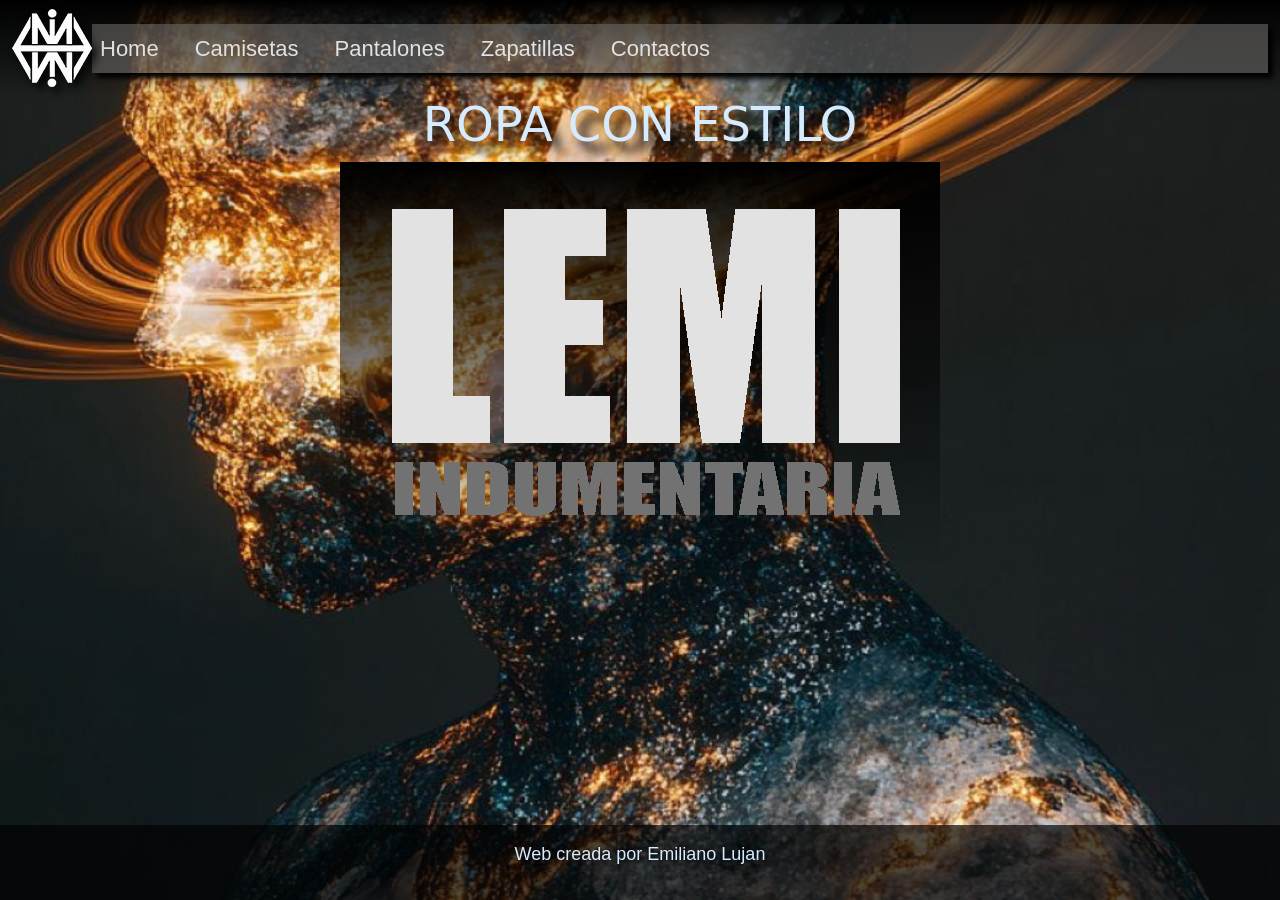
<file: index.html>
<!DOCTYPE html>
<html lang="es">

<head>
    <meta charset="UTF-8">
    <meta name="viewport" content="width=device-width, initial-scale=1.0">

        <!--agregados de metas-->
    <meta name="description" content="Empresa de ropa deportiva LEMI-INDUMENTARIA">
    <meta name="keyword" content="ropa deportvia,ropa LEMI-INDUMENTARIA">
    <meta name="author" content="Emiliano Lujan">
    
    <link href="https://cdn.jsdelivr.net/npm/bootstrap@5.3.8/dist/css/bootstrap.min.css" rel="stylesheet"
        integrity="sha384-sRIl4kxILFvY47J16cr9ZwB07vP4J8+LH7qKQnuqkuIAvNWLzeN8tE5YBujZqJLB" crossorigin="anonymous">
    <link rel="stylesheet" href="css/style.css">
    <title>LEMI</title>
    <link rel="stylesheet" href="https://cdnjs.cloudflare.com/ajax/libs/animate.css/4.1.1/animate.min.css"/>
</head>

<body class="inicio">
    <div class="fondo"></div>
    <!--https://flexboxfroggy.com/#es enlace para practicar flex-->


    <header>

        <nav class="navbar navbar-expand-lg barra">
            <div class="container-fluid">

                <img class="logo" src="img/logo.png" alt="logo de la marca">
                <button class="navbar-toggler boton" type="button" data-bs-toggle="collapse"
                    data-bs-target="#navbarSupportedContent" aria-controls="navbarSupportedContent"
                    aria-expanded="false" aria-label="Toggle navigation">
                    <span class="navbar-toggler-icon"></span>
                </button>

                <div class="collapse navbar-collapse seccion" id="navbarSupportedContent">
                    <ul class="navbar-nav me-auto mb-2 mb-lg-0 ">
                        <li class="nav-item">
                            <a class="nav-link texto" href="#">Home</a>
                        </li>
                        <li class="nav-item">
                            <a class="nav-link texto" href="page/camisetas.html">Camisetas</a>
                            </li>
                    
                        <li class="nav-item">
                            <a class="nav-link texto" href="page/pantalones.html">Pantalones</a>
                            </li>
                       
                        <li class="nav-item">
                            <a class="nav-link texto" href="page/zapatillas.html">Zapatillas</a>
                            </li>
                    
                        <li class="nav-item">
                            <a class="nav-link texto" href="page/contactos.html">Contactos</a>
                        </li>
                    </ul>
                </div>
            </div>
        </nav>
    </header>


    <main class="portada  animate__animated animate__bounceInUp">
        <h1 >ROPA CON ESTILO</h1>
        <img class="lemi portada" src="img/camisetas/LEMI.png" alt="imagen del nombre de la marca lemi">
    </main>


    <footer class="pie">
        <p class="web">Web creada por Emiliano Lujan</p>
    </footer>

    <script src="https://cdn.jsdelivr.net/npm/bootstrap@5.3.8/dist/js/bootstrap.bundle.min.js"
        integrity="sha384-FKyoEForCGlyvwx9Hj09JcYn3nv7wiPVlz7YYwJrWVcXK/BmnVDxM+D2scQbITxI"
        crossorigin="anonymous"></script>

</body>

</html>
</file>
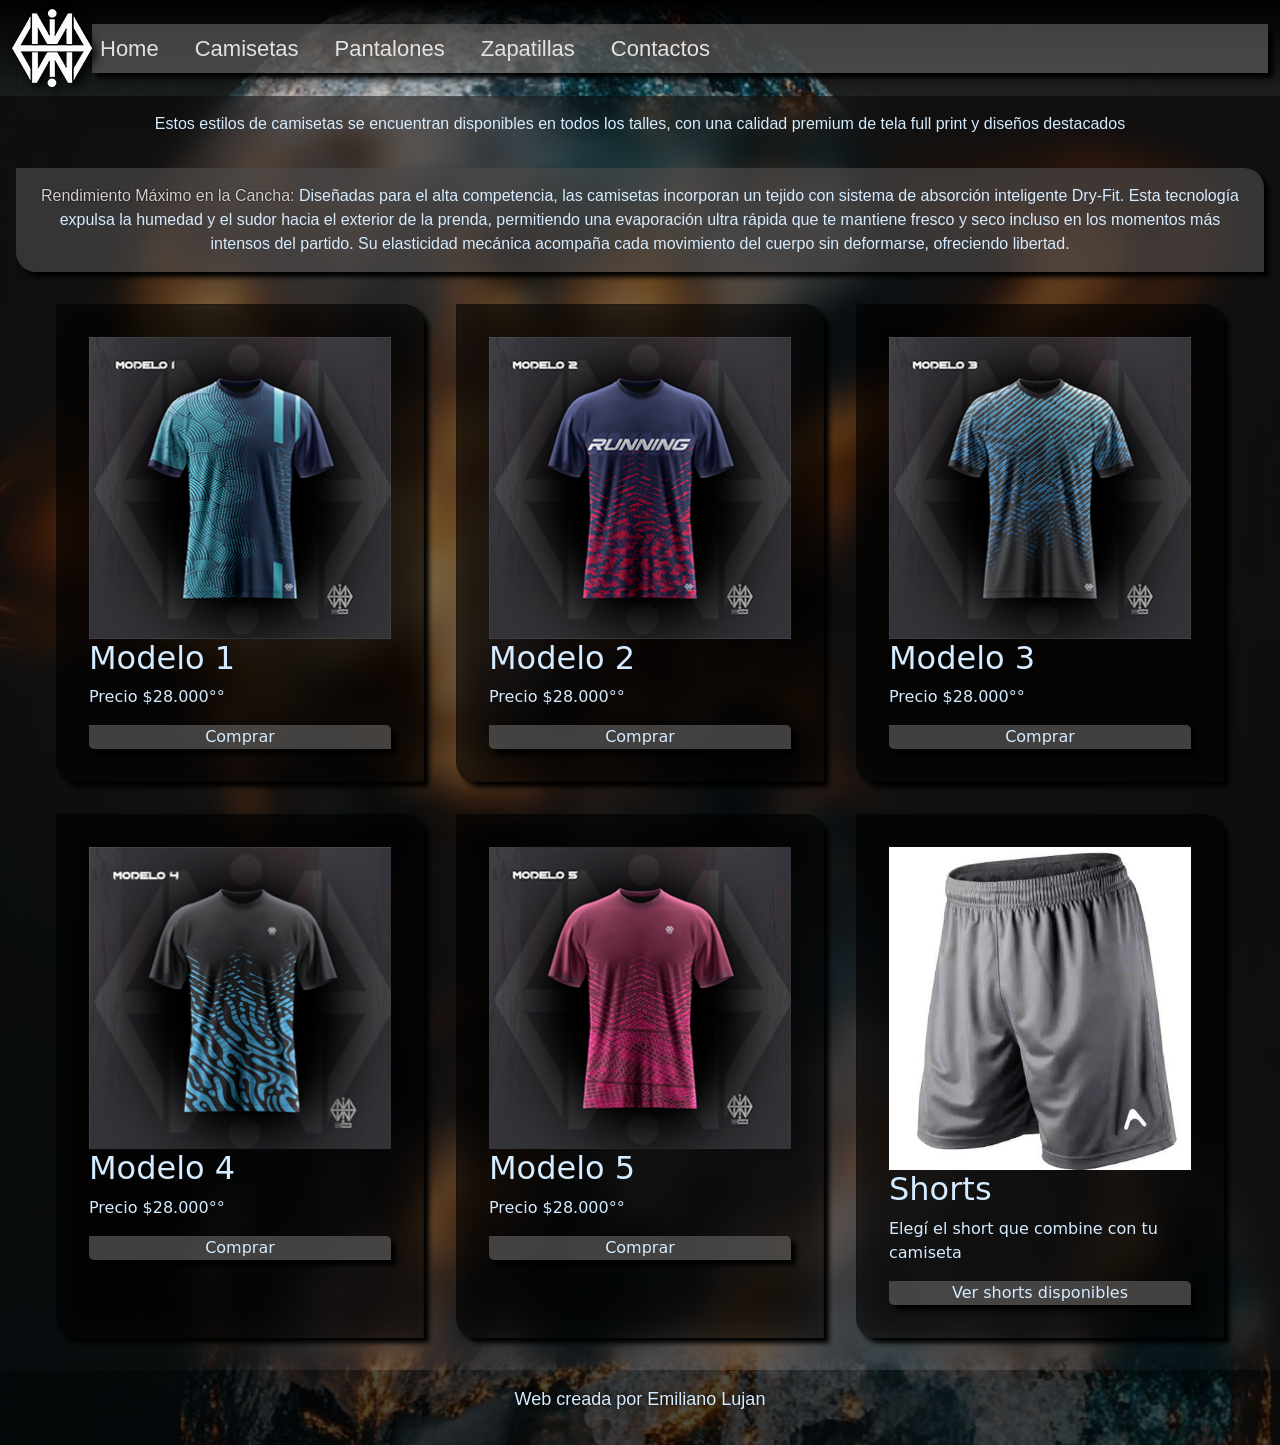
<file: page/camisetas.html>
<!DOCTYPE html>
<html lang="es">

<head>
    <meta charset="UTF-8">
    <meta name="viewport" content="width=device-width, initial-scale=1.0">

    <!--agregados de metas-->
    <meta name="description" content="seccion de variedades de camisetas de la empresa LEMI-INDUMENTARIA">
    <meta name="keyword" content="camisetas deportivas,ropa LEMI-INDUMENTARIA">
    <meta name="author" content="Emiliano Lujan">
    
    <link href="https://cdn.jsdelivr.net/npm/bootstrap@5.3.8/dist/css/bootstrap.min.css" rel="stylesheet"
        integrity="sha384-sRIl4kxILFvY47J16cr9ZwB07vP4J8+LH7qKQnuqkuIAvNWLzeN8tE5YBujZqJLB" crossorigin="anonymous">
    <link rel="stylesheet" href="../css/style.css">
    <title>Camisetas-LEMI</title>
</head>

<body>
    <!--https://flexboxfroggy.com/#es enlace para practicar flex-->

    <header>

        <nav class="navbar navbar-expand-lg barra">
            <div class="container-fluid">

                <img class="logo" src="../img/logo.png" alt="logo de la marca">
                <button class="navbar-toggler boton" type="button" data-bs-toggle="collapse"
                    data-bs-target="#navbarSupportedContent" aria-controls="navbarSupportedContent"
                    aria-expanded="false" aria-label="Toggle navigation">
                    <span class="navbar-toggler-icon"></span>
                </button>

                <div class="collapse navbar-collapse seccion" id="navbarSupportedContent">
                    <ul class="navbar-nav me-auto mb-2 mb-lg-0 ">
                        <li class="nav-item">
                            <a class="nav-link texto" href="../index.html">Home</a>
                        </li>
                        <li class="nav-item">
                            <a class="nav-link texto" href="#">Camisetas</a>
                        </li>

                        <li class="nav-item">
                            <a class="nav-link texto" href="pantalones.html">Pantalones</a>
                        </li>

                        <li class="nav-item">
                            <a class="nav-link texto" href="zapatillas.html">Zapatillas</a>
                        </li>

                        <li class="nav-item">
                            <a class="nav-link texto" href="contactos.html">Contactos</a>
                        </li>
                    </ul>
                </div>
            </div>
        </nav>
    </header>



    <main class="fondo-camiseta">
        <p class="detalle-pagina">Estos estilos de camisetas se encuentran disponibles en todos los talles, con una
            calidad premium de tela full print y diseños destacados</p>

            <p class="camisetas-descripcion"><span>Rendimiento Máximo en la Cancha:</span> Diseñadas para el alta competencia, las
                camisetas incorporan un tejido con sistema de absorción inteligente Dry-Fit. Esta tecnología expulsa la
                humedad y el sudor hacia el exterior de la prenda, permitiendo una evaporación ultra rápida que te
                mantiene fresco y seco incluso en los momentos más intensos del partido. Su elasticidad mecánica
                acompaña cada movimiento del cuerpo sin deformarse, ofreciendo libertad.</p>
        </div>


 <!--codigo de tarjetas para productos--> 


        <section class="orden-camisetas">

            <!--Tarjeta de camiseta 1-->
            <div class="card">
                <img src="../img/camisetas/modelo-1.jpg" class="d-block w-100" alt="foto del modelo 1 ">
                <h2>Modelo 1</h2>
                <p class="p-card">Precio $28.000°°</p>
                <a class="boton-comprar" href="../page/contactos.html" target="_blank" rel="noopener noreferrer">Comprar</a>
            </div>

            <!--Tarjeta de camiseta 2-->
            <div class="card">
                <img src="../img/camisetas/modelo-2.jpg" class="d-block w-100" alt="foto del modelo 2">
                <h2>Modelo 2</h2>
                <p class="p-card">Precio $28.000°°</p>
                <a class="boton-comprar" href="../page/contactos.html" target="_blank" rel="noopener noreferrer">Comprar</a>
            </div>

            <!--Tarjeta camiseta 3-->
            <div class="card">
                <img src="../img/camisetas/modelo-3.jpg" class="d-block w-100" alt="foto del modelo 3">
                <h2>Modelo 3</h2>
                <p class="p-card">Precio $28.000°°</p>
                <a class="boton-comprar" href="../page/contactos.html" target="_blank" rel="noopener noreferrer">Comprar</a>
            </div>

            <!--tarjeta de camiseta 4-->
            <div class="card">
                <img src="../img/camisetas/imagen-4.jpg" class="d-block w-100" alt="foto del modelo 4">
                <h2>Modelo 4</h2>
                <p class="p-card">Precio $28.000°°</p>
                <a class="boton-comprar" href="../page/contactos.html" target="_blank" rel="noopener noreferrer">Comprar</a>
            </div>

            <!--Tarjeta camiseta 5-->
            <div class="card">
               <img src="../img/camisetas/imagen-5.jpg" class="d-block w-100" alt="foto del modelo 5">
                <h2>Modelo 5</h2>
              <p class="p-card">Precio $28.000°°</p>
                <a class="boton-comprar" href="../page/contactos.html" target="_blank" rel="noopener noreferrer">Comprar</a>
            </div>

            <!--Tarjeta ir a pantalones-->
            <div class="card">
                <img src="../img/pantalones/imagen.jpg" class="d-block w-100" alt="foto del modelo 1 ">
                <h2>Shorts</h2>
                <p class="p-card">Elegí el short que combine con tu camiseta</p>
                <a class="boton-comprar" target="_blank" rel="noopener noreferrer" href="pantalones.html">Ver shorts disponibles</a>
            </div>


        </section>



    </main>

    <footer>
        <p class="web">Web creada por Emiliano Lujan</p>
    </footer>


    <script src="https://cdn.jsdelivr.net/npm/bootstrap@5.3.8/dist/js/bootstrap.bundle.min.js"
        integrity="sha384-FKyoEForCGlyvwx9Hj09JcYn3nv7wiPVlz7YYwJrWVcXK/BmnVDxM+D2scQbITxI"
        crossorigin="anonymous"></script>

</body>

</html>
</file>
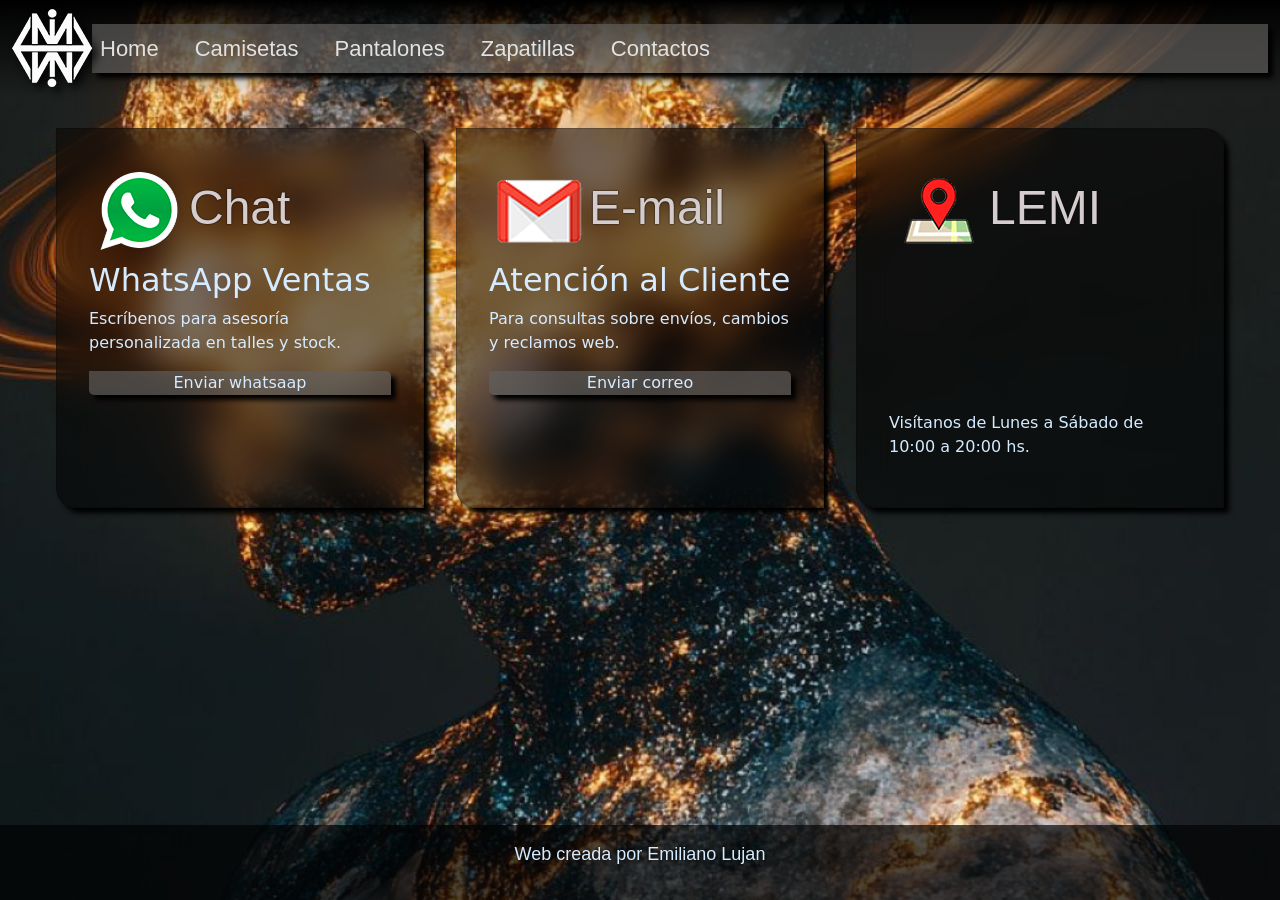
<file: page/contactos.html>
<!DOCTYPE html>
<html lang="es">

<head>
    <meta charset="UTF-8">
    <meta name="viewport" content="width=device-width, initial-scale=1.0">
    <!--agregados de metas-->
    <meta name="description" content="En esta paginas vas a vas encontrar la fotma de contactarte con la empresa LEMI-INDUMENTARIA">
    <meta name="keyword" content="contactos con la empresa LEMI-INDUMENTARIA">
    <meta name="author" content="Emiliano Lujan">
    

    <link href="https://cdn.jsdelivr.net/npm/bootstrap@5.3.8/dist/css/bootstrap.min.css" rel="stylesheet"
        integrity="sha384-sRIl4kxILFvY47J16cr9ZwB07vP4J8+LH7qKQnuqkuIAvNWLzeN8tE5YBujZqJLB" crossorigin="anonymous">
    <link rel="stylesheet" href="../css/style.css">
    <title>Contactos-LEMI</title>
</head>

<body>

    <header>

        <nav class="navbar navbar-expand-lg barra">
            <div class="container-fluid">

                <img class="logo" src="../img/logo.png" alt="logo de la marca">
                <button class="navbar-toggler boton" type="button" data-bs-toggle="collapse"
                    data-bs-target="#navbarSupportedContent" aria-controls="navbarSupportedContent"
                    aria-expanded="false" aria-label="Toggle navigation">
                    <span class="navbar-toggler-icon"></span>
                </button>

                <div class="collapse navbar-collapse seccion" id="navbarSupportedContent">
                    <ul class="navbar-nav me-auto mb-2 mb-lg-0 ">
                        <li class="nav-item">
                            <a class="nav-link texto" href="../index.html">Home</a>
                        </li>
                        <li class="nav-item">
                            <a class="nav-link texto" href="camisetas.html">Camisetas</a>
                        </li>

                        <li class="nav-item">
                            <a class="nav-link texto" href="pantalones.html">Pantalones</a>
                        </li>

                        <li class="nav-item">
                            <a class="nav-link texto" href="zapatillas.html">Zapatillas</a>
                        </li>

                        <li class="nav-item">
                            <a class="nav-link texto" href="#">Contactos</a>
                        </li>
                    </ul>
                </div>
            </div>
        </nav>
    </header>

<main>

        <section class="orden-tarjetas">

            <!--Tarjeta 1: WhatsApp-->
            <div class="card">
                <span class="titulo-card"><img src="../img/iconos/whatsapp.png" alt="icono de whatsaap">Chat</span> 
                <h2>WhatsApp Ventas</h2>
                <p class="p-card">Escríbenos para asesoría personalizada en talles y stock.</p>
                <a class="boton-comprar" href="#">Enviar whatsaap</a>
            </div>

            <!--Tarjeta 2: E-mail-->
            <div class="card">
                <span class="titulo-card"><img src="../img/iconos/correo.png" alt="icono de correo">E-mail</span>
                <h2>Atención al Cliente</h2>
                <p class="p-card">Para consultas sobre envíos, cambios y reclamos web.</p>
                <a class="boton-comprar" href="#">Enviar correo</a>
            </div>

            <!--Tarjeta 3: Showroom-->
            <div class="card">
   <span class="titulo-card" target="_blank" rel="noopener noreferrer"><img src="../img/iconos/ubicacion.png" alt="icono de ubicacion">LEMI</span>
               <iframe src="https://www.google.com/maps/embed?pb=!1m18!1m12!1m3!1d1184.568643042481!2d-68.83855208350089!3d-32.88584330571223!2m3!1f0!2f0!3f0!3m2!1i1024!2i768!4f13.1!3m3!1m2!1s0x967e09190dfa8347%3A0x60392d62e996a5d2!2sDexter!5e0!3m2!1ses-419!2sar!4v1791689765346!5m2!1ses-419!2sar" style="border:0;" allowfullscreen="" loading="lazy" referrerpolicy="strict-origin-when-cross-origin"></iframe>
                <p class="p-card">Visítanos de Lunes a Sábado de 10:00 a 20:00 hs.</p>
            </div>


        </section>
</main>


        <footer class="pie">
            <p class="web">Web creada por Emiliano Lujan</p>
        </footer>

        <script src="https://cdn.jsdelivr.net/npm/bootstrap@5.3.8/dist/js/bootstrap.bundle.min.js"
            integrity="sha384-FKyoEForCGlyvwx9Hj09JcYn3nv7wiPVlz7YYwJrWVcXK/BmnVDxM+D2scQbITxI"
            crossorigin="anonymous"></script>

</body>

</html>
</file>
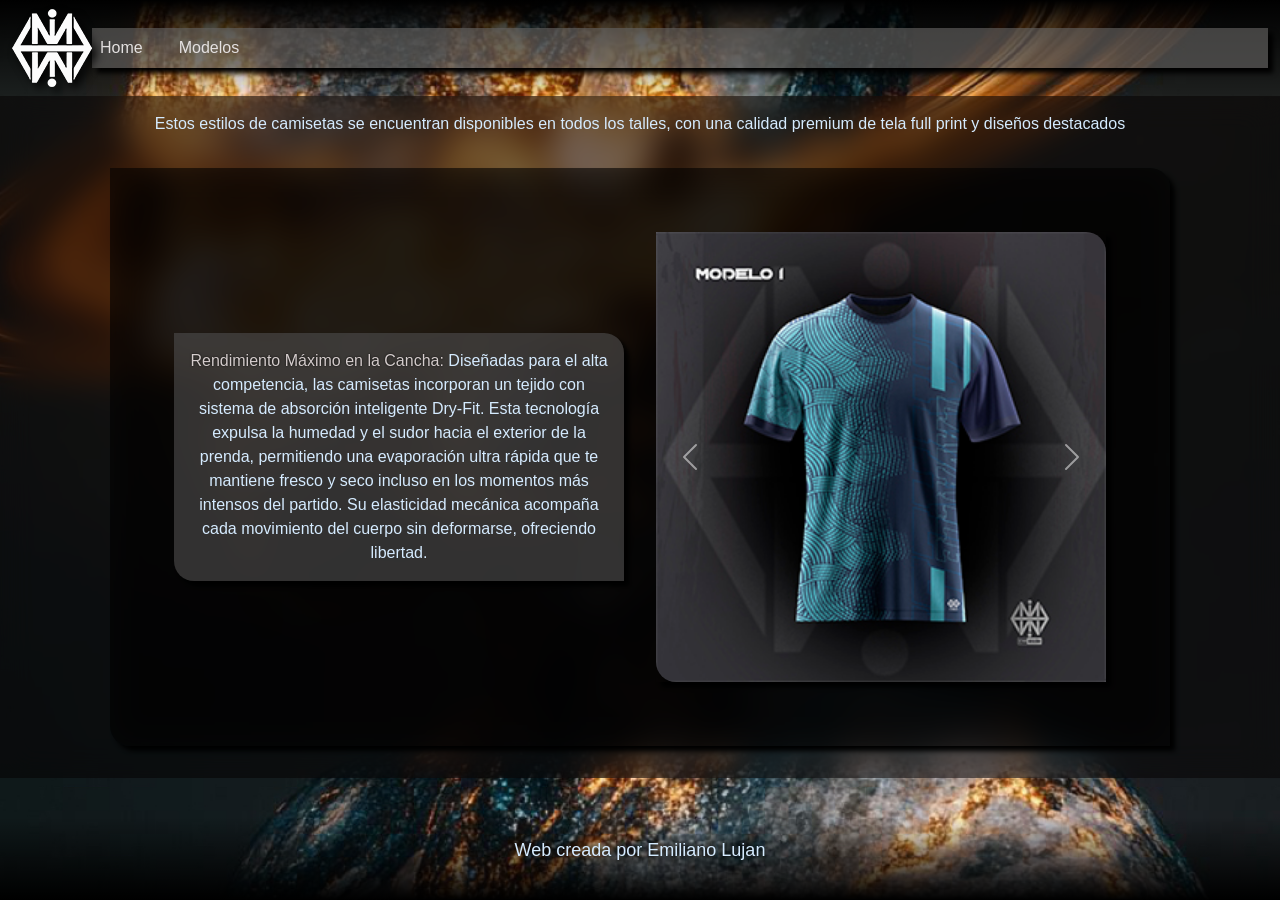
<file: page/modelos.html>
<!DOCTYPE html>
<html lang="es">

<head>
    <meta charset="UTF-8">
    <meta name="viewport" content="width=device-width, initial-scale=1.0">
    <link href="https://cdn.jsdelivr.net/npm/bootstrap@5.3.8/dist/css/bootstrap.min.css" rel="stylesheet"
        integrity="sha384-sRIl4kxILFvY47J16cr9ZwB07vP4J8+LH7qKQnuqkuIAvNWLzeN8tE5YBujZqJLB" crossorigin="anonymous">
    <link rel="stylesheet" href="../style/styles.css">
    <title>Modelos-LEMI</title>
</head>

<body>
    <!--https://flexboxfroggy.com/#es enlace para practicar flex-->

    <header>

        <nav class="navbar navbar-expand-lg barra">
            <div class="container-fluid">

                <img class="logo" src="../img/logo.png" alt="logo de la marca">
                <button class="navbar-toggler boton" type="button" data-bs-toggle="collapse"
                    data-bs-target="#navbarSupportedContent" aria-controls="navbarSupportedContent"
                    aria-expanded="false" aria-label="Toggle navigation">
                    <span class="navbar-toggler-icon"></span>
                </button>

                <div class="collapse navbar-collapse seccion" id="navbarSupportedContent">
                    <ul class="navbar-nav me-auto mb-2 mb-lg-0 ">
                        <li class="nav-item">
                            <a class="nav-link texto" href="../index.html">Home</a>
                        </li>
                        <li class="nav-item">
                            <a class="nav-link texto">Modelos</a>
                    </ul>
                </div>
            </div>
        </nav>


    </header>


    <main class="modelos">
        <p class="detalle-camisetas">Estos estilos de camisetas se encuentran disponibles en todos los talles, con una
            calidad premium de tela full print y diseños destacados</p>
        <div class="contenedor">
            <div id="carouselExample" class="carousel slide carrusel-c">
                <div class="carousel-inner">
                    <div class="carousel-item active">
                        <img src="../img/camisetas/modelo-1.jpg" class="d-block w-100" alt="foto del modelo 1 ">
                    </div>
                    <div class="carousel-item">
                        <img src="../img/camisetas/modelo-2.jpg" class="d-block w-100" alt="foto del modelo 2">
                    </div>
                    <div class="carousel-item">
                        <img src="../img/camisetas/modelo-3.jpg" class="d-block w-100" alt="foto del modelo 3">
                    </div>
                        <div class="carousel-item">
                        <img src="../img/camisetas/imagen-4.jpg" class="d-block w-100" alt="foto del modelo 3">
                    </div>    <div class="carousel-item">
                        <img src="../img/camisetas/imagen-5.jpg" class="d-block w-100" alt="foto del modelo 3">
                    </div>
                </div>
                <button class="carousel-control-prev" type="button" data-bs-target="#carouselExample"
                    data-bs-slide="prev">
                    <span class="carousel-control-prev-icon" aria-hidden="true"></span>
                    <span class="visually-hidden">Previous</span>
                </button>
                <button class="carousel-control-next" type="button" data-bs-target="#carouselExample"
                    data-bs-slide="next">
                    <span class="carousel-control-next-icon" aria-hidden="true"></span>
                    <span class="visually-hidden">Next</span>
                </button>
            </div>

            <p class="combinados"><span>Rendimiento Máximo en la Cancha:</span> Diseñadas para el alta competencia, las
                camisetas incorporan un tejido con sistema de absorción inteligente Dry-Fit. Esta tecnología expulsa la
                humedad y el sudor hacia el exterior de la prenda, permitiendo una evaporación ultra rápida que te
                mantiene fresco y seco incluso en los momentos más intensos del partido. Su elasticidad mecánica
                acompaña cada movimiento del cuerpo sin deformarse, ofreciendo libertad.</p>
        </div>


    </main>

    <footer>
        <p class="web">Web creada por Emiliano Lujan</p>
    </footer>


    <script src="https://cdn.jsdelivr.net/npm/bootstrap@5.3.8/dist/js/bootstrap.bundle.min.js"
        integrity="sha384-FKyoEForCGlyvwx9Hj09JcYn3nv7wiPVlz7YYwJrWVcXK/BmnVDxM+D2scQbITxI"
        crossorigin="anonymous"></script>

</body>

</html>
</file>
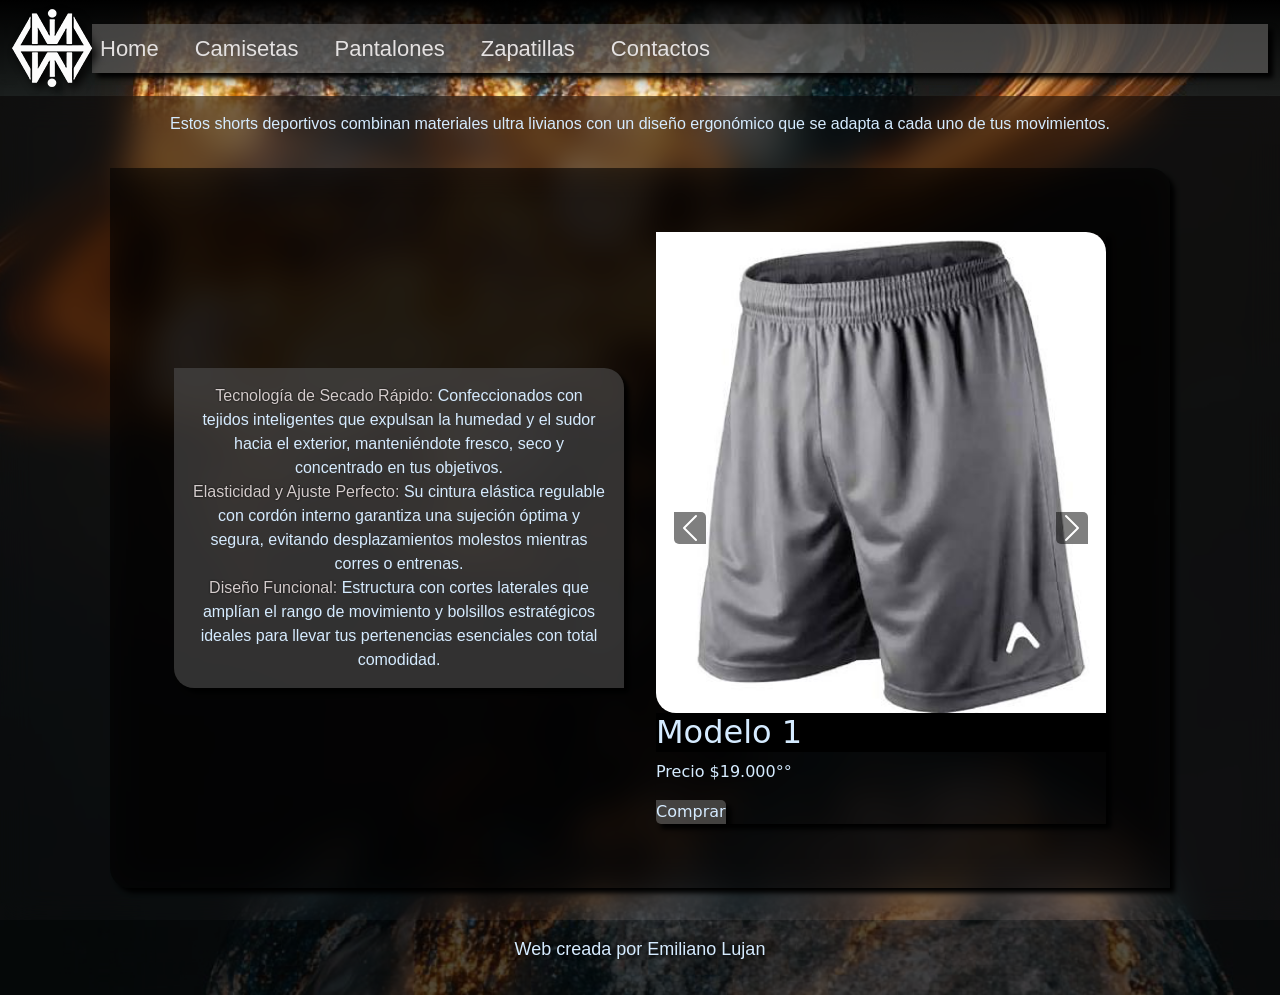
<file: page/pantalones.html>
<!DOCTYPE html>
<html lang="es">

<head>
    <meta charset="UTF-8">
    <meta name="viewport" content="width=device-width, initial-scale=1.0">

        <!--agregados de metas-->
    <meta name="description" content="seccion de variedades en pantalones de la empresa LEMI-INDUMENTARIA">
    <meta name="keyword" content="pantalones deportivos,ropa LEMI-INDUMENTARIA">
    <meta name="author" content="Emiliano Lujan">
    
    <link href="https://cdn.jsdelivr.net/npm/bootstrap@5.3.8/dist/css/bootstrap.min.css" rel="stylesheet"
        integrity="sha384-sRIl4kxILFvY47J16cr9ZwB07vP4J8+LH7qKQnuqkuIAvNWLzeN8tE5YBujZqJLB" crossorigin="anonymous">
    <link rel="stylesheet" href="../css/style.css">
    <title>Pantalones-LEMI</title>
</head>

<body>
    <!--https://flexboxfroggy.com/#es enlace para practicar flex-->

    <header>

        <nav class="navbar navbar-expand-lg barra">
            <div class="container-fluid">

                <img class="logo" src="../img/logo.png" alt="logo de la marca">
                <button class="navbar-toggler boton" type="button" data-bs-toggle="collapse"
                    data-bs-target="#navbarSupportedContent" aria-controls="navbarSupportedContent"
                    aria-expanded="false" aria-label="Toggle navigation">
                    <span class="navbar-toggler-icon"></span>
                </button>

                <div class="collapse navbar-collapse seccion" id="navbarSupportedContent">
                    <ul class="navbar-nav me-auto mb-2 mb-lg-0 ">
                        <li class="nav-item">
                            <a class="nav-link texto" href="../index.html">Home</a>
                        </li>
                        <li class="nav-item">
                            <a class="nav-link texto" href="camisetas.html">Camisetas</a>
                        </li>

                        <li class="nav-item">
                            <a class="nav-link texto" href="#">Pantalones</a>
                        </li>

                        <li class="nav-item">
                            <a class="nav-link texto" href="zapatillas.html">Zapatillas</a>
                        </li>

                        <li class="nav-item">
                            <a class="nav-link texto" href="contactos.html">Contactos</a>
                        </li>
                    </ul>
                </div>
            </div>
        </nav>
    </header>



    <main class="modelos">
        <p class="detalle-pagina">Estos shorts deportivos combinan materiales ultra livianos con un diseño ergonómico
            que se adapta a cada uno de tus movimientos.</p>
        <div class="contenedor">
            <div id="carouselExample" class="carousel slide carrusel-c">
                <div class="carousel-inner">
                    <div class="carousel-item active comprar-pantalon">
                        <img src="../img/pantalones/imagen.jpg" class="d-block w-100" alt="foto del modelo 1 ">
                        <h2 class="fondo-tarjeta">Modelo 1</h2>
                        <p class="p-card">Precio $19.000°°</p>
                        <a class="boton-comprar" href="../page/contactos.html" target="_blank" rel="noopener noreferrer">Comprar</a>
                    </div>
                    <div class="carousel-item">
                        <img src="../img/pantalones/imagen2.jpg" class="d-block w-100" alt="foto del modelo 2">
                        <h2 class="fondo-tarjeta">Modelo 2</h2>
                        <p class="p-card">Precio $19.000°°</p>
                        <a class="boton-comprar" href="../page/contactos.html" target="_blank" rel="noopener noreferrer">Comprar</a>
                    </div>
                    <div class="carousel-item">
                        <img src="../img/pantalones/imagen3.jpg" class="d-block w-100" alt="foto del modelo 3">
                        <h2 class="fondo-tarjeta">Modelo 3</h2>
                        <p class="p-card">Precio $19.000°°</p>
                        <a class="boton-comprar" href="../page/contactos.html" target="_blank" rel="noopener noreferrer">Comprar</a>
                    </div>
                    <div class="carousel-item">
                        <img src="../img/pantalones/imagen4.jpg" class="d-block w-100" alt="foto del modelo 4">
                        <h2 class="fondo-tarjeta">Modelo 4</h2>
                        <p class="p-card">Precio $19.000°°</p>
                        <a class="boton-comprar" href="../page/contactos.html" target="_blank" rel="noopener noreferrer">Comprar</a>
                    </div>
                </div>
                <button class="carousel-control-prev" type="button" data-bs-target="#carouselExample"
                    data-bs-slide="prev">
                    <span class="carousel-control-prev-icon flecha-c" aria-hidden="true"></span>
                    <span class="visually-hidden">Previous</span>
                </button>
                <button class="carousel-control-next" type="button" data-bs-target="#carouselExample"
                    data-bs-slide="next">
                    <span class="carousel-control-next-icon flecha-c" aria-hidden="true"></spa>
                        <span class="visually-hidden">Next</span>
                </button>
            </div>

            <p class="combinados"><span>Tecnología de Secado Rápido:</span> Confeccionados con tejidos inteligentes que
                expulsan la humedad y el sudor hacia el exterior, manteniéndote fresco, seco y concentrado en tus
                objetivos.
                <br>
                <span>Elasticidad y Ajuste Perfecto:</span>
                Su cintura elástica regulable con cordón interno garantiza una sujeción óptima y segura, evitando
                desplazamientos molestos mientras corres o entrenas.
                <br>
                <span>Diseño Funcional:</span>
                Estructura con cortes laterales que amplían el rango de movimiento y bolsillos estratégicos ideales para
                llevar tus pertenencias esenciales con total comodidad.
            </p>
        </div>


    </main>

    <footer>
        <p class="web">Web creada por Emiliano Lujan</p>
    </footer>


    <script src="https://cdn.jsdelivr.net/npm/bootstrap@5.3.8/dist/js/bootstrap.bundle.min.js"
        integrity="sha384-FKyoEForCGlyvwx9Hj09JcYn3nv7wiPVlz7YYwJrWVcXK/BmnVDxM+D2scQbITxI"
        crossorigin="anonymous"></script>

</body>

</html>
</file>
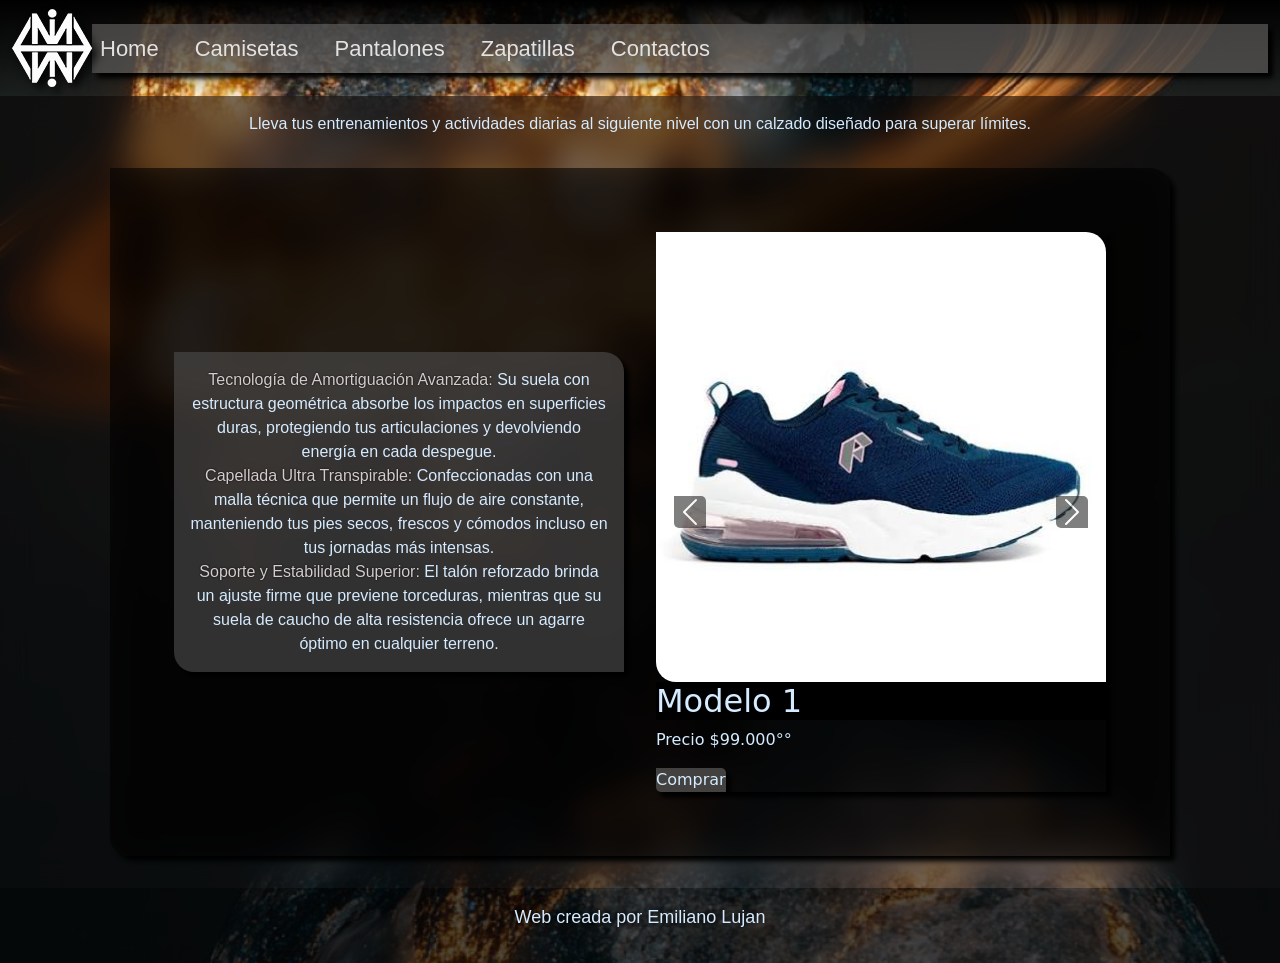
<file: page/zapatillas.html>
<!DOCTYPE html>
<html lang="es">

<head>
    <meta charset="UTF-8">
    <meta name="viewport" content="width=device-width, initial-scale=1.0">

        <!--agregados de metas-->
    <meta name="description" content="seccion de variedades en zapatillas de la empresa LEMI-INDUMENTARIA">
    <meta name="keyword" content="zapatillas deportivas,ropa LEMI-INDUMENTARIA">
    <meta name="author" content="Emiliano Lujan">

       <link href="https://cdn.jsdelivr.net/npm/bootstrap@5.3.8/dist/css/bootstrap.min.css" rel="stylesheet"
        integrity="sha384-sRIl4kxILFvY47J16cr9ZwB07vP4J8+LH7qKQnuqkuIAvNWLzeN8tE5YBujZqJLB" crossorigin="anonymous">
    <link rel="stylesheet" href="../css/style.css">
    <title>Zapatillas-LEMI</title>
</head>

<body>
    <!--https://flexboxfroggy.com/#es enlace para practicar flex-->

    <header>

        <nav class="navbar navbar-expand-lg barra">
            <div class="container-fluid">

                <img class="logo" src="../img/logo.png" alt="logo de la marca">
                <button class="navbar-toggler boton" type="button" data-bs-toggle="collapse"
                    data-bs-target="#navbarSupportedContent" aria-controls="navbarSupportedContent"
                    aria-expanded="false" aria-label="Toggle navigation">
                    <span class="navbar-toggler-icon"></span>
                </button>

                <div class="collapse navbar-collapse seccion" id="navbarSupportedContent">
                    <ul class="navbar-nav me-auto mb-2 mb-lg-0 ">
                        <li class="nav-item">
                            <a class="nav-link texto" href="../index.html">Home</a>
                        </li>
                        <li class="nav-item">
                            <a class="nav-link texto" href="camisetas.html">Camisetas</a>
                        </li>

                        <li class="nav-item">
                            <a class="nav-link texto" href="pantalones.html">Pantalones</a>
                        </li>

                        <li class="nav-item">
                            <a class="nav-link texto" href="#">Zapatillas</a>
                        </li>

                        <li class="nav-item">
                            <a class="nav-link texto" href="contactos.html">Contactos</a>
                        </li>
                    </ul>
                </div>
            </div>
        </nav>
    </header>



    <main class="modelos">
        <p class="detalle-pagina">Lleva tus entrenamientos y actividades diarias al siguiente nivel con un calzado
            diseñado para superar límites.</p>
        <div class="contenedor">
            <div id="carouselExample" class="carousel slide carrusel-c">
                <div class="carousel-inner">
                    <div class="carousel-item active">
                        <img src="../img/zapatillas/imagen.jpg" class="d-block w-100" alt="foto del modelo 1 ">
                        <h2 class="fondo-tarjeta">Modelo 1</h2>
                        <p class="p-card">Precio $99.000°°</p>
                        <a class="boton-comprar" href="../page/contactos.html" target="_blank" rel="noopener noreferrer">Comprar</a>
                    </div>
                    <div class="carousel-item">
                        <img src="../img/zapatillas/imagen1.jpg" class="d-block w-100" alt="foto del modelo 2">
                         <h2 class="fondo-tarjeta">Modelo 2</h2>
                        <p class="p-card">Precio $99.000°°</p>
                        <a class="boton-comprar" href="../page/contactos.html" target="_blank" rel="noopener noreferrer">Comprar</a>
                    </div>
                    <div class="carousel-item">
                        <img src="../img/zapatillas/imagen2.jpg" class="d-block w-100" alt="foto del modelo 3">
                         <h2 class="fondo-tarjeta">Modelo 3</h2>
                        <p class="p-card">Precio $99.000°°</p>
                        <a class="boton-comprar" href="../page/contactos.html" target="_blank" rel="noopener noreferrer">Comprar</a>
                    </div>
                    <div class="carousel-item">
                        <img src="../img/zapatillas/imagen3.jpg" class="d-block w-100" alt="foto del modelo 4">
                         <h2 class="fondo-tarjeta">Modelo 4</h2>
                        <p class="p-card">Precio $99.000°°</p>
                        <a class="boton-comprar" href="../page/contactos.html" target="_blank" rel="noopener noreferrer">Comprar</a>
                    </div>
                    <div class="carousel-item">
                        <img src="../img/zapatillas/imagen4.jpg" class="d-block w-100" alt="foto del modelo 5">
                         <h2 class="fondo-tarjeta">Modelo 5</h2>
                        <p class="p-card">Precio $99.000°°</p>
                        <a class="boton-comprar" href="../page/contactos.html" target="_blank" rel="noopener noreferrer">Comprar</a>
                    </div>
                </div>
                <button class="carousel-control-prev" type="button" data-bs-target="#carouselExample"
                    data-bs-slide="prev">
                    <span class="carousel-control-prev-icon flecha-c" aria-hidden="true"></span>
                    <span class="visually-hidden">Previous</span>
                </button>
                <button class="carousel-control-next" type="button" data-bs-target="#carouselExample"
                    data-bs-slide="next">
                    <span class="carousel-control-next-icon flecha-c" aria-hidden="true"></span>
                    <span class="visually-hidden">Next</span>
                </button>
            </div>

            <p class="combinados"><span>Tecnología de Amortiguación Avanzada:</span> Su suela con estructura geométrica
                absorbe los impactos en superficies duras, protegiendo tus articulaciones y devolviendo energía en cada
                despegue.
                <br>
                <span>Capellada Ultra Transpirable:</span>
                Confeccionadas con una malla técnica que permite un flujo de aire constante, manteniendo tus pies secos,
                frescos y cómodos incluso en tus jornadas más intensas.
                <br>
                <span>Soporte y Estabilidad Superior:</span>
                El talón reforzado brinda un ajuste firme que previene torceduras, mientras que su suela de caucho de
                alta resistencia ofrece un agarre óptimo en cualquier terreno.
            </p>
        </div>

</main>

    <footer>
        <p class="web">Web creada por Emiliano Lujan</p>
    </footer>


    <script src="https://cdn.jsdelivr.net/npm/bootstrap@5.3.8/dist/js/bootstrap.bundle.min.js"
        integrity="sha384-FKyoEForCGlyvwx9Hj09JcYn3nv7wiPVlz7YYwJrWVcXK/BmnVDxM+D2scQbITxI"
        crossorigin="anonymous"></script>


</body>

</html>
</file>
<file: css/style.css>
/*imagen de fondo para la web*/
body {
  min-height: 100vh;
  display: flex;
  flex-direction: column;
  position: relative;
  background-image: url(../img/fondo.jpeg);
  background-repeat: no-repeat;
  background-size: cover;
  background-position: center;
  background-color: black;
}

/*reset inicial*/
* {
  margin: 0;
  padding: 0;
  box-sizing: border-box;
}

/* definiciones de variables para colores*/
/* variable de ipografias */
/* extend */
.boton, .boton-comprar, .seccion {
  background-color: rgba(97, 96, 95, 0.6588235294);
  box-shadow: 5px 5px 5px black;
}

/* mixins*/
h1 {
  font-family: system-ui, -apple-system, BlinkMacSystemFont, "Segoe UI", Roboto, Oxygen, Ubuntu, Cantarell, "Open Sans", "Helvetica Neue", sans-serif;
  text-align: center;
  font-size: 3rem;
  color: rgb(213, 235, 255);
  text-shadow: 10px 10px 10px black;
}

/*navbar*/
.barra {
  background: linear-gradient(black, transparent);
}

.texto {
  color: rgb(228, 225, 225);
  font-size: 22px;
}

.logo {
  filter: drop-shadow(5px 5px 5px black);
}

/*modificacion del carrusel*/
.carrusel-c {
  box-shadow: 5px 5px 5px black;
  overflow: hidden;
  object-fit: cover;
  width: 100%;
  max-width: 450px;
  grid-area: fotos;
}

.fondo-tarjeta {
  background-color: black;
}

/*texto de la descripcion*/
span {
  color: rgb(213, 205, 205);
  text-shadow: 0 0 2px black;
  text-decoration: none;
  font-family: Impact, Haettenschweiler, "Arial Narrow Bold", sans-serif;
}

.combinados {
  font-family: "Franklin Gothic Medium", "Arial Narrow", Arial, sans-serif;
  color: rgb(213, 235, 255);
  text-align: center;
  align-items: center;
  justify-content: center;
  width: 100%;
  max-width: 450px;
  height: auto;
  padding: 1rem;
  margin-bottom: 0;
  background-color: rgba(75, 74, 73, 0.6588235294);
  box-shadow: 5px 5px 5px black;
  border-radius: 0 20px 0 20px;
  grid-area: texto;
}

.camisetas-descripcion {
  font-family: "Franklin Gothic Medium", "Arial Narrow", Arial, sans-serif;
  color: rgb(213, 235, 255);
  text-align: center;
  align-items: center;
  justify-content: center;
  height: auto;
  padding: 1rem;
  margin: 1rem;
  background-color: rgba(75, 74, 73, 0.6588235294);
  box-shadow: 5px 5px 5px black;
  border-radius: 0 20px 0 20px;
  grid-area: texto;
}

.fondo-camiseta {
  background-color: rgba(5, 0, 0, 0.498);
  backdrop-filter: blur(16px);
}

nav ul {
  display: flex;
  align-items: center;
  flex-direction: row;
  justify-content: center;
  gap: 20px;
}
nav ul li {
  list-style: none;
  color: rgb(213, 235, 255);
  font-family: Impact, Haettenschweiler, "Arial Narrow Bold", sans-serif;
}
nav ul li a {
  text-decoration: none;
  color: rgba(75, 74, 73, 0.6588235294);
}

/* bloque para los modelos de camisetas*/
.modelos {
  display: flex;
  align-items: center;
  flex-direction: column;
  background-color: rgba(5, 0, 0, 0.498);
  backdrop-filter: blur(16px);
}

/* contenedor para celular*/
.contenedor {
  background-color: rgba(0, 0, 0, 0.486);
  backdrop-filter: blur(16px);
  box-shadow: 5px 5px 5px black;
  padding: 2rem;
  border-radius: 0 20px;
  margin-bottom: 2rem;
  display: grid;
  grid-template-columns: 1fr;
  grid-template-areas: "texto" "fotos";
  justify-content: center;
  align-items: center;
  gap: 2rem;
}

/*Editar las imagenes de los modelos*/
.contenedor img {
  border-radius: 0px 20px 0px 20px;
  box-shadow: 5px 5px 5px black;
}

/*texto de los modelos*/
.detalle-pagina {
  font-family: "Franklin Gothic Medium", "Arial Narrow", Arial, sans-serif;
  text-align: center;
  color: rgb(213, 235, 255);
  padding: 1rem;
  font-size: 1rem;
}

/*logo en pagina de inicio*/
.lemi {
  display: block;
  margin: auto;
  max-width: 100%;
  height: auto;
  background: linear-gradient(black, transparent);
  object-fit: cover;
}

main {
  flex: 1;
}
main img {
  object-fit: cover;
}

/*modificaciones apartir de px*/
@media (min-width: 738px) {
  .contenedor {
    grid-template-columns: 1fr 1fr;
    grid-template-areas: "texto fotos";
    padding: 4rem;
  }
}
@media (min-width: 1024px) {
  .contenedor {
    grid-template-columns: repeat(2, 1fr);
  }
}
/*parrafo del footer(pie de pagina)*/
.web {
  color: rgb(213, 235, 255);
  font-family: Impact, Haettenschweiler, "Arial Narrow Bold", sans-serif;
  font-size: large;
  text-shadow: 0 0 5px black;
}

footer {
  background: rgba(0, 0, 0, 0.678);
  width: 100%;
  padding: 1rem;
  text-align: center;
}

.titulo-card {
  font-size: 3rem;
}

.orden-tarjetas {
  display: grid;
  grid-template-columns: repeat(auto-fit, minmax(280px, 1fr));
  gap: 2rem;
  max-width: 1200px;
  margin: 2rem auto;
  padding: 0 1rem;
}

.orden-camisetas {
  display: grid;
  grid-template-columns: repeat(auto-fit, minmax(280px, 1fr));
  gap: 2rem;
  max-width: 1200px;
  margin: 2rem auto;
  padding: 0 1rem;
}

.card {
  background-color: rgba(0, 0, 0, 0.486);
  backdrop-filter: blur(16px);
  box-shadow: 5px 5px 5px black;
  padding: 2rem;
  border-radius: 0 20px;
  display: flex;
  flex-direction: column;
}
.card:hover {
  transform: translateY(-5px);
  box-shadow: 0 8px 15px rgba(0, 0, 0, 0.1);
  transition: transform 0.3s ease-in-out, box-shadow 0.3s ease-in;
}

h2 {
  color: rgb(213, 235, 255);
}

.p-card {
  color: rgb(213, 235, 255);
}

/* prueba para tajetas de productos*/
.flecha-c {
  background-color: black;
  border-radius: 0 5px;
}

.boton-comprar {
  display: inline-block;
  color: rgb(213, 235, 255);
  text-decoration: none;
  text-align: center;
  position: relative;
  z-index: 999;
  cursor: pointer;
  border-radius: 0 5px;
}
.boton-comprar:hover {
  transform: translateY(-5px);
  box-shadow: 0 8px 15px rgba(0, 0, 0, 0.1);
  transition: transform 0.3s ease-in-out, box-shadow 0.3s ease-in;
}

/*# sourceMappingURL=style.css.map */
</file>
<file: style/styles.css>
/*imagen de fondo para la web*/
body {
  min-height: 100vh;
  position: relative;
  background-image: url(../img/fondo.jpeg);
  background-repeat: no-repeat;
  background-size: cover;
  background-position: center;
  background-color: black;
}

/*reset inicial*/
* {
  margin: 0;
  padding: 0;
  box-sizing: border-box;
}

/* definiciones de variables para colores*/
/* variable de ipografias */
h1 {
  font-family: system-ui, -apple-system, BlinkMacSystemFont, "Segoe UI", Roboto, Oxygen, Ubuntu, Cantarell, "Open Sans", "Helvetica Neue", sans-serif;
  text-align: center;
  font-size: 3rem;
  color: rgb(213, 235, 255);
  text-shadow: 10px 10px 10px black;
}

/*navbar*/
.barra {
  background: linear-gradient(black, transparent);
}

.boton {
  background-color: rgba(97, 96, 95, 0.6588235294);
  box-shadow: 5px 5px 5px black;
}

.seccion {
  background-color: rgba(97, 96, 95, 0.6588235294);
  box-shadow: 5px 5px 5px black;
}

.texto {
  color: rgb(228, 225, 225);
}

.logo {
  filter: drop-shadow(5px 5px 5px black);
}

/*modificacion del carrusel*/
.carrusel-c {
  box-shadow: 5px 5px 5px black;
  overflow: hidden;
  object-fit: cover;
  width: 100%;
  max-width: 450px;
  grid-area: fotos;
}

/*texto de la descripcion*/
span {
  color: rgb(213, 205, 205);
  text-shadow: 0 0 2px black;
  text-decoration: none;
  font-family: Impact, Haettenschweiler, "Arial Narrow Bold", sans-serif;
}

.combinados {
  font-family: "Franklin Gothic Medium", "Arial Narrow", Arial, sans-serif;
  color: rgb(213, 235, 255);
  text-align: center;
  align-items: center;
  justify-content: center;
  width: 100%;
  max-width: 450px;
  height: auto;
  padding: 1rem;
  margin-bottom: 0;
  background-color: rgba(75, 74, 73, 0.6588235294);
  box-shadow: 5px 5px 5px black;
  border-radius: 0 20px 0 20px;
  grid-area: texto;
}

nav ul {
  display: flex;
  flex-direction: row;
  justify-content: center;
  align-items: center;
  gap: 20px;
}
nav ul li {
  list-style: none;
  color: rgb(213, 235, 255);
  font-family: Impact, Haettenschweiler, "Arial Narrow Bold", sans-serif;
}
nav ul li a {
  text-decoration: none;
  color: rgba(75, 74, 73, 0.6588235294);
}

/* bloque para los modelos de camisetas*/
.modelos {
  display: flex;
  flex-direction: column;
  align-items: center;
  background-color: rgba(5, 0, 0, 0.498);
  backdrop-filter: blur(16px);
}

/* contenedor para celular*/
.contenedor {
  background-color: rgba(0, 0, 0, 0.486);
  backdrop-filter: blur(16px);
  box-shadow: 5px 5px 5px black;
  padding: 2rem;
  border-radius: 0 20px;
  margin-bottom: 2rem;
  display: grid;
  grid-template-columns: 1fr;
  grid-template-areas: "texto" "fotos";
  justify-content: center;
  align-items: center;
  gap: 2rem;
}

/*Editar las imagenes de los modelos*/
.contenedor img {
  border-radius: 0px 20px 0px 20px;
  box-shadow: 5px 5px 5px black;
}

/*texto de los modelos*/
.detalle-camisetas {
  font-family: "Franklin Gothic Medium", "Arial Narrow", Arial, sans-serif;
  text-align: center;
  color: rgb(213, 235, 255);
  padding: 1rem;
  font-size: 1rem;
}

/*logo en pagina de inicio*/
.lemi {
  display: block;
  margin: auto;
  max-width: 100%;
  height: auto;
  background: linear-gradient(black, transparent);
  object-fit: cover;
}

main img {
  object-fit: cover;
}

/*modificaciones apartir de px*/
@media (min-width: 738px) {
  .contenedor {
    grid-template-columns: 1fr 1fr;
    grid-template-areas: "texto fotos";
    padding: 4rem;
  }
}
@media (min-width: 1024px) {
  .contenedor {
    grid-template-columns: repeat(2, 1fr);
  }
}
/*parrafo del footer(pie de pagina)*/
.web {
  color: rgb(213, 235, 255);
  font-family: Impact, Haettenschweiler, "Arial Narrow Bold", sans-serif;
  font-size: large;
  text-shadow: 0 0 5px black;
}

footer {
  position: absolute;
  bottom: 0px;
  width: 100%;
  margin-top: auto;
  background: linear-gradient(transparent, black);
  padding: 20px 20px;
  text-align: center;
}

/*# sourceMappingURL=styles.css.map */
</file>
